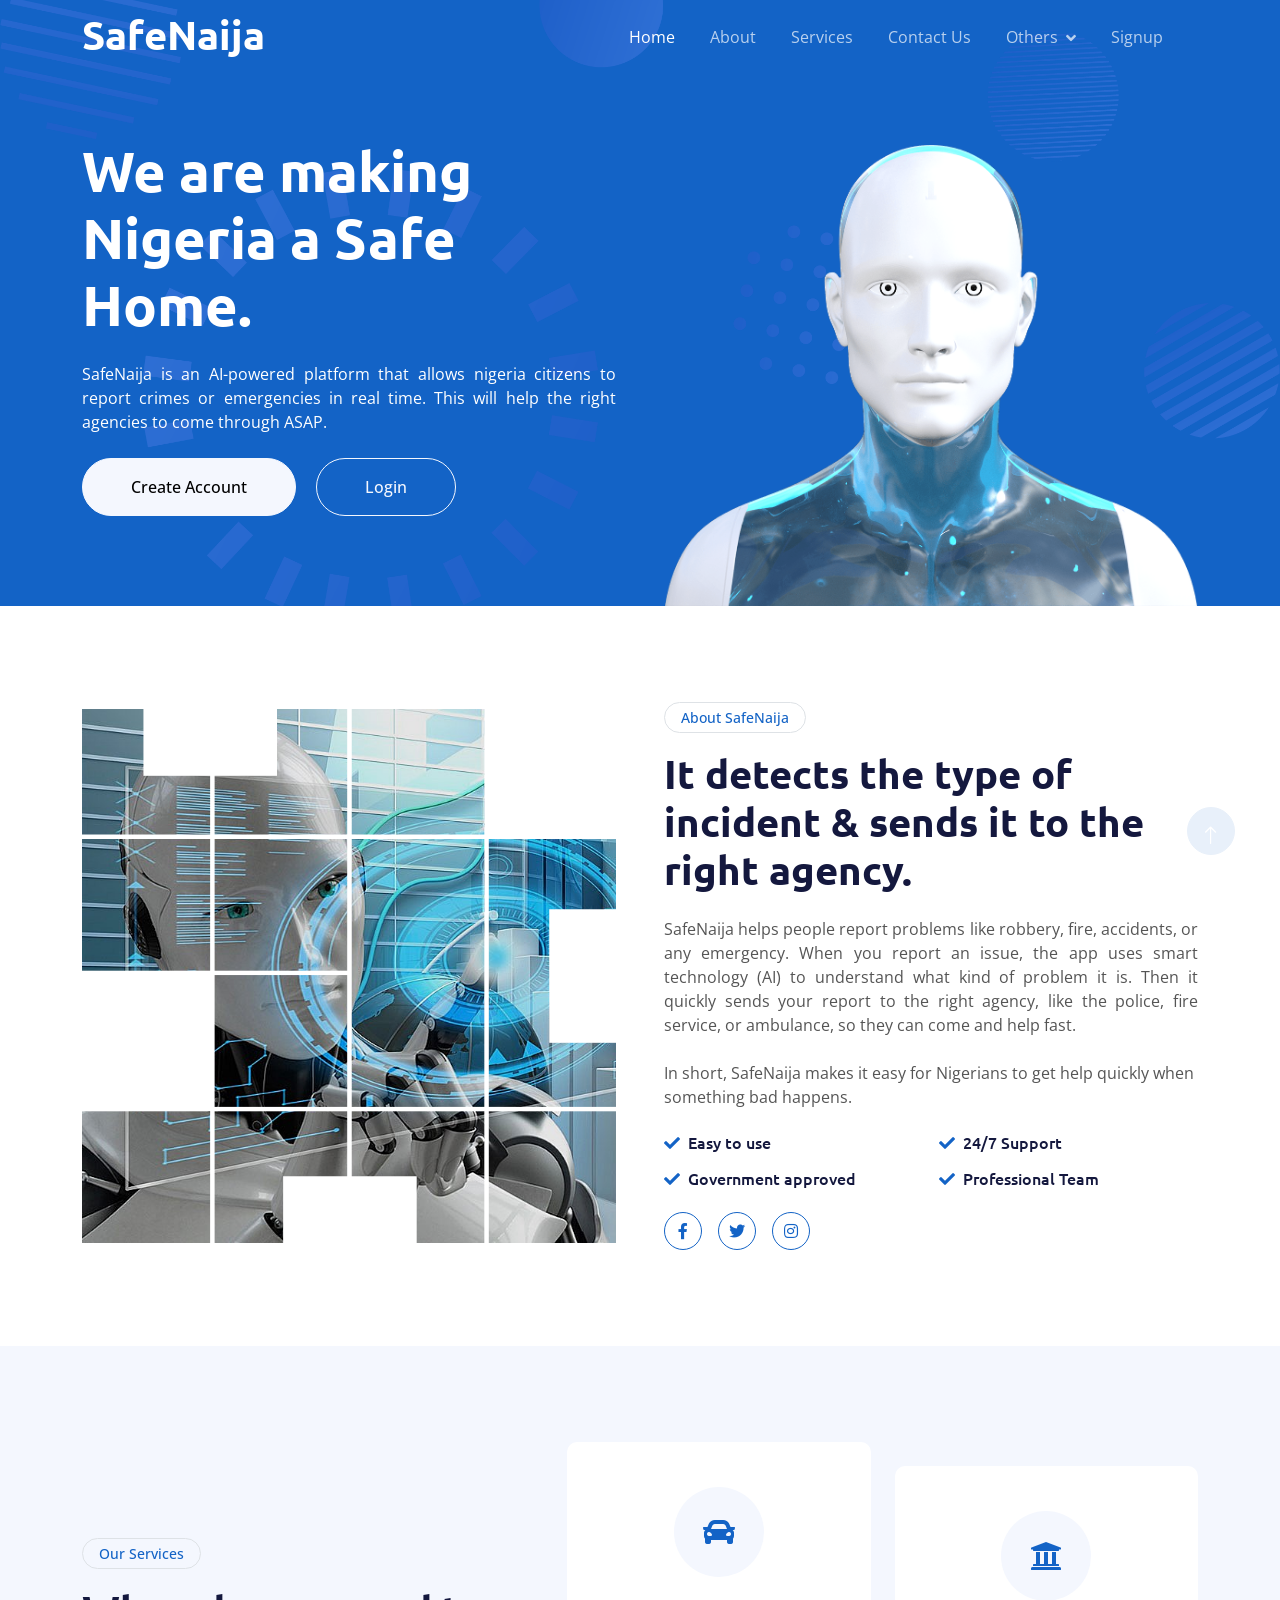
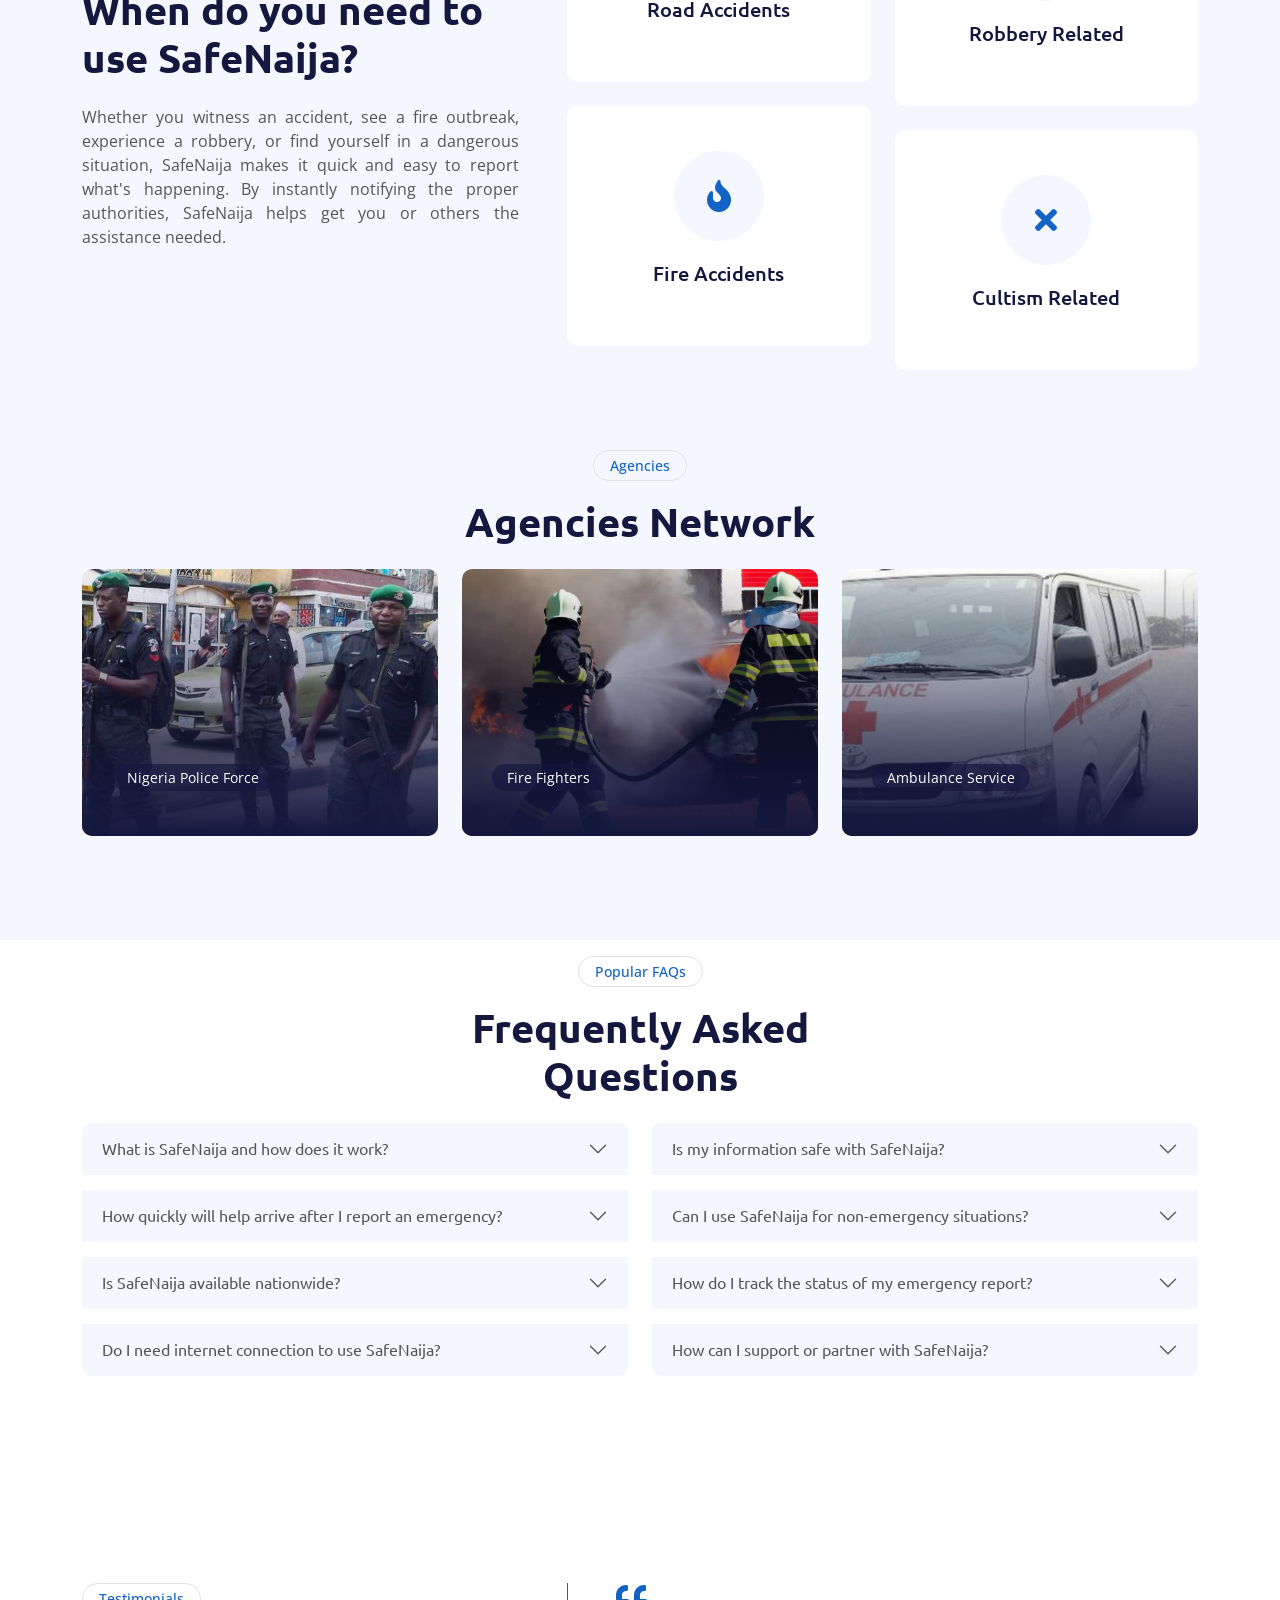
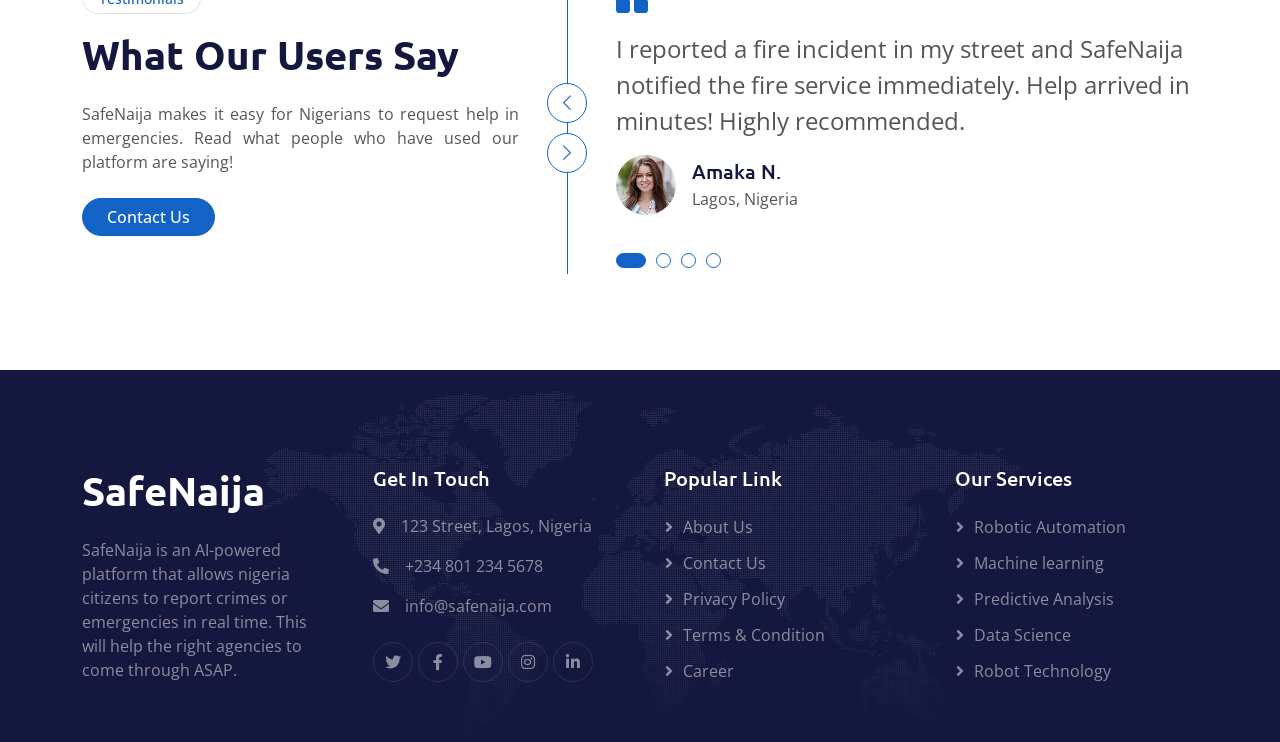
<file: home/index.html>
<!DOCTYPE html>
<html lang="en">

<head>
    <meta charset="utf-8">
    <title>SafeNaija - Making Nigeria a better home</title>
    <meta content="width=device-width, initial-scale=1.0" name="viewport">
    <meta content="" name="keywords">
    <meta content="" name="description">

    <!-- Favicon -->
    <link href="img/favicon.ico" rel="icon">

    <!-- Google Web Fonts -->
    <link rel="preconnect" href="https://fonts.googleapis.com">
    <link rel="preconnect" href="https://fonts.gstatic.com" crossorigin>
    <link href="https://fonts.googleapis.com/css2?family=Open+Sans:wght@400;600&family=Ubuntu:wght@500;700&display=swap"
        rel="stylesheet">

    <!-- Icon Font Stylesheet -->
    <link href="https://cdnjs.cloudflare.com/ajax/libs/font-awesome/5.10.0/css/all.min.css" rel="stylesheet">
    <link href="https://cdn.jsdelivr.net/npm/bootstrap-icons@1.4.1/font/bootstrap-icons.css" rel="stylesheet">

    <!-- Libraries Stylesheet -->
    <link href="lib/animate/animate.min.css" rel="stylesheet">
    <link href="lib/owlcarousel/assets/owl.carousel.min.css" rel="stylesheet">

    <!-- Customized Bootstrap Stylesheet -->
    <link href="css/bootstrap.min.css" rel="stylesheet">

    <!-- Template Stylesheet -->
    <link href="css/style.css" rel="stylesheet">
</head>

<body>
    <!-- Spinner Start -->
    <div id="spinner"
        class="show bg-white position-fixed translate-middle w-100 vh-100 top-50 start-50 d-flex align-items-center justify-content-center">
        <div class="spinner-grow text-primary" style="width: 3rem; height: 3rem;" role="status">
            <span class="sr-only">Loading...</span>
        </div>
    </div>
    <!-- Spinner End -->


    <!-- Navbar Start -->
    <div class="container-fluid sticky-top">
        <div class="container">
            <nav class="navbar navbar-expand-lg navbar-dark p-0">
                <a href="index.html" class="navbar-brand">
                    <h1 class="text-white">SafeNaija</h1>
                </a>
                <button type="button" class="navbar-toggler ms-auto me-0" data-bs-toggle="collapse"
                    data-bs-target="#navbarCollapse">
                    <span class="navbar-toggler-icon"></span>
                </button>
                <div class="collapse navbar-collapse" id="navbarCollapse">
                    <div class="navbar-nav ms-auto">
                        <a href="#home" class="nav-item nav-link active">Home</a>
                        <a href="#about" class="nav-item nav-link">About</a>
                        <a href="#services" class="nav-item nav-link">Services</a>
                        <a href="#contact" class="nav-item nav-link">Contact Us</a>
                        <div class="nav-item dropdown">
                            <a href="#" class="nav-link dropdown-toggle" data-bs-toggle="dropdown">Others</a>
                            <div class="dropdown-menu bg-light mt-2">
                                <a href="#team" class="dropdown-item">Our Team</a>
                                <a href="#faq" class="dropdown-item">FAQs</a>
                                <a href="#testimonial" class="dropdown-item">Testimonial</a>
                            </div>
                        </div>
                        <a href="../identity" class="nav-item nav-link">Signup</a>
                    </div>

                </div>
            </nav>
        </div>
    </div>
    <!-- Navbar End -->


    <!-- Hero Start -->
    <div class="container-fluid pt-5 bg-primary hero-header mb-5" id="home">
        <div class="container pt-5">
            <div class="row g-5 pt-5">
                <div class="col-lg-6 align-self-center text-center text-lg-start mb-lg-5" style="margin-top: -0.1em;">
                    <h1 class="display-4 text-white mb-4 animated slideInRight">We are making Nigeria a Safe Home.</h1>
                    <p class="text-white mb-4 animated slideInRight" style="text-align: justify;">SafeNaija is an AI-powered platform that allows nigeria citizens to report crimes or emergencies in real time. 
                        This will help the right agencies to come through ASAP.
                    </p>
                    <a href="../identity" class="btn btn-light py-sm-3 px-sm-5 rounded-pill me-3 animated slideInRight">Create Account</a>
                    <a href="../login/" class="btn btn-outline-light py-sm-3 px-sm-5 rounded-pill animated slideInRight">Login</a>
                </div>
                <div class="col-lg-6 align-self-end text-center text-lg-end">
                    <img class="img-fluid" src="img/hero-img.png" alt="">
                </div>
            </div>
        </div>
    </div>
    <!-- Hero End -->


    <!-- Full Screen Search Start -->
    <div class="modal fade" id="searchModal" tabindex="-1">
        <div class="modal-dialog modal-fullscreen">
            <div class="modal-content" style="background: rgba(20, 24, 62, 0.7);">
                <div class="modal-header border-0">
                    <button type="button" class="btn btn-square bg-white btn-close" data-bs-dismiss="modal"
                        aria-label="Close"></button>
                </div>
                <div class="modal-body d-flex align-items-center justify-content-center">
                    <div class="input-group" style="max-width: 600px;">
                        <input type="text" class="form-control bg-transparent border-light p-3"
                            placeholder="Type search keyword">
                        <button class="btn btn-light px-4"><i class="bi bi-search"></i></button>
                    </div>
                </div>
            </div>
        </div>
    </div>
    <!-- Full Screen Search End -->


    <!-- About Start -->
    <div class="container-fluid py-5" id="about">
        <div class="container">
            <div class="row g-5 align-items-center">
                <div class="col-lg-6 wow fadeIn" data-wow-delay="0.1s">
                    <div class="about-img">
                        <img class="img-fluid" src="../login/img/about-img.jpg">
                    </div>
                </div>
                <div class="col-lg-6 wow fadeIn" data-wow-delay="0.5s">
                    <div class="btn btn-sm border rounded-pill text-primary px-3 mb-3">About SafeNaija</div>
                    <h1 class="mb-4">It detects the type of incident & sends it to the right agency.</h1>
                    <p class="mb-4" style="text-align: justify;">SafeNaija helps people report problems like robbery, fire, accidents, or any emergency.
When you report an issue, the app uses smart technology (AI) to understand what kind of problem it is.
Then it quickly sends your report to the right agency, like the police, fire service, or ambulance, so they can come and help fast.</p>
                    <p class="mb-4">In short, SafeNaija makes it easy for Nigerians to get help quickly when something bad happens.</p>
                    <div class="row g-3">
                        <div class="col-sm-6">
                            <h6 class="mb-3"><i class="fa fa-check text-primary me-2"></i>Easy to use</h6>
                            <h6 class="mb-0"><i class="fa fa-check text-primary me-2"></i>Government approved</h6>
                        </div>
                        <div class="col-sm-6">
                            <h6 class="mb-3"><i class="fa fa-check text-primary me-2"></i>24/7 Support</h6>
                            <h6 class="mb-0"><i class="fa fa-check text-primary me-2"></i>Professional Team</h6>
                        </div>
                    </div>
                    <div class="d-flex align-items-center mt-4">
                        <a class="btn btn-outline-primary btn-square me-3" href=""><i class="fab fa-facebook-f"></i></a>
                        <a class="btn btn-outline-primary btn-square me-3" href=""><i class="fab fa-twitter"></i></a>
                        <a class="btn btn-outline-primary btn-square me-3" href=""><i class="fab fa-instagram"></i></a>
                    </div>
                </div>
            </div>
        </div>
    </div>
    <!-- About End -->


    <!-- Service Start -->
    <div class="container-fluid bg-light mt-5 py-5" id="services">
        <div class="container py-5">
            <div class="row g-5 align-items-center">
                <div class="col-lg-5 wow fadeIn" data-wow-delay="0.1s">
                    <div class="btn btn-sm border rounded-pill text-primary px-3 mb-3">Our Services</div>
                    <h1 class="mb-4">When do you need to use SafeNaija?</h1>
                    <p class="mb-4" style="text-align: justify;">Whether you witness an accident, see a fire outbreak, experience a robbery, or find yourself in a dangerous situation, SafeNaija makes it quick and easy to report what's happening. By instantly notifying the proper authorities, SafeNaija helps get you or others the assistance needed.</p>
                </div>
                <div class="col-lg-7">
                    <div class="row g-4">
                        <div class="col-md-6">
                            <div class="row g-4">
                                <div class="col-12 wow fadeIn" data-wow-delay="0.1s">
                                    <div class="service-item d-flex flex-column justify-content-center text-center rounded">
                                        <div class="service-icon btn-square">
                                            <i class="fa fa-car fa-2x"></i>
                                        </div>
                                        <h5 class="mb-3">Road Accidents</h5>
                                       
                                    </div>
                                </div>
                                <div class="col-12 wow fadeIn" data-wow-delay="0.5s">
                                    <div class="service-item d-flex flex-column justify-content-center text-center rounded">
                                        <div class="service-icon btn-square">
                                            <i class="fa fa-fire fa-2x"></i>
                                        </div>
                                        <h5 class="mb-3">Fire Accidents</h5>
                                       
                                    </div>
                                </div>
                            </div>
                        </div>
                        <div class="col-md-6 pt-md-4">
                            <div class="row g-4">
                                <div class="col-12 wow fadeIn" data-wow-delay="0.3s">
                                    <div class="service-item d-flex flex-column justify-content-center text-center rounded">
                                        <div class="service-icon btn-square">
                                            <i class="fa fa-university fa-2x"></i>
                                        </div>
                                        <h5 class="mb-3">Robbery Related</h5>
                                       
                                    </div>
                                </div>
                                <div class="col-12 wow fadeIn" data-wow-delay="0.7s">
                                    <div class="service-item d-flex flex-column justify-content-center text-center rounded">
                                        <div class="service-icon btn-square">
                                            <i class="fa fa-times fa-2x"></i>
                                        </div>
                                        <h5 class="mb-3">Cultism Related</h5>
                                       
                                    </div>
                                </div>
                            </div>
                        </div>
                    </div>
                </div>
            </div>
        </div>
    </div>
    <!-- Service End -->


 


    <!-- Case Start -->
    <div class="container-fluid bg-light py-5" style="margin-top: -7em; margin-bottom: -5em;">
        <div class="container py-5">
            <div class="mx-auto text-center wow fadeIn" data-wow-delay="0.1s" style="max-width: 500px;">
                <div class="btn btn-sm border rounded-pill text-primary px-3 mb-3">Agencies</div>
                <h1 class="mb-4">Agencies Network</h1>
            </div>
            <div class="row g-4">
                <div class="col-lg-4 wow fadeIn" data-wow-delay="0.3s">
                    <div class="case-item position-relative overflow-hidden rounded mb-2 text-center" style="aspect-ratio: 4/3; min-height:200px; display: flex; flex-direction: column; justify-content: flex-end;">
                        <img class="img-fluid w-100 h-100" src="img/policemen.jpg" alt="" style="object-fit:cover; height:100%; width:100%; border-radius:8px;">
                        <a class="case-overlay text-decoration-none" href="" style="position: absolute; left: 0; right: 0; bottom: 0;">
                            <small>Nigeria Police Force</small>
                        </a>
                    </div>
                </div>
                <div class="col-lg-4 wow fadeIn" data-wow-delay="0.5s">
                    <div class="case-item position-relative overflow-hidden rounded mb-2 text-center" style="aspect-ratio: 4/3; min-height:200px; display: flex; flex-direction: column; justify-content: flex-end;">
                        <img class="img-fluid w-100 h-100" src="img/fire fighters.jpg" alt="" style="object-fit:cover; height:100%; width:100%; border-radius:8px;">
                        <a class="case-overlay text-decoration-none" href="" style="position: absolute; left: 0; right: 0; bottom: 0;">
                            <small>Fire Fighters</small>
                        </a>
                    </div>
                </div>
                <div class="col-lg-4 wow fadeIn" data-wow-delay="0.7s">
                    <div class="case-item position-relative overflow-hidden rounded mb-2 text-center" style="aspect-ratio: 4/3; min-height:200px; display: flex; flex-direction: column; justify-content: flex-end;">
                        <img class="img-fluid w-100 h-100" src="img/ambulance.png" alt="" style="object-fit:cover; height:100%; width:100%; border-radius:8px;">
                        <a class="case-overlay text-decoration-none" href="" style="position: absolute; left: 0; right: 0; bottom: 0;">
                            <small>Ambulance Service</small>
                        </a>
                    </div>
                </div>
            </div>
        </div>
    </div>
    <!-- Case End -->



    <!-- FAQs Start -->
    <div class="container-fluid py-5" style="margin-top: -5em;" id="faq">
        <div class="container py-5">
            <div class="mx-auto text-center wow fadeIn" data-wow-delay="0.1s" style="max-width: 500px;">
                <div class="btn btn-sm border rounded-pill text-primary px-3 mb-3">Popular FAQs</div>
                <h1 class="mb-4">Frequently Asked Questions</h1>
            </div>
            <div class="row">
                <div class="col-lg-6">
                    <div class="accordion" id="accordionFAQ1">
                        <div class="accordion-item wow fadeIn" data-wow-delay="0.1s">
                            <h2 class="accordion-header" id="headingOne">
                                <button class="accordion-button collapsed" type="button" data-bs-toggle="collapse"
                                    data-bs-target="#collapseOne" aria-expanded="false" aria-controls="collapseOne">
                                    What is SafeNaija and how does it work?
                                </button>
                            </h2>
                            <div id="collapseOne" class="accordion-collapse collapse" aria-labelledby="headingOne"
                                data-bs-parent="#accordionFAQ1">
                                <div class="accordion-body">
                                    SafeNaija is an emergency response platform that helps Nigerian citizens quickly report emergencies and get help. When you report an incident, our system immediately notifies the appropriate emergency services (police, fire service, or ambulance) closest to your location for rapid response.
                                </div>
                            </div>
                        </div>
                        <div class="accordion-item wow fadeIn" data-wow-delay="0.2s">
                            <h2 class="accordion-header" id="headingTwo">
                                <button class="accordion-button collapsed" type="button" data-bs-toggle="collapse"
                                    data-bs-target="#collapseTwo" aria-expanded="false" aria-controls="collapseTwo">
                                    How quickly will help arrive after I report an emergency?
                                </button>
                            </h2>
                            <div id="collapseTwo" class="accordion-collapse collapse" aria-labelledby="headingTwo"
                                data-bs-parent="#accordionFAQ1">
                                <div class="accordion-body">
                                    Response times vary depending on your location and the type of emergency. However, our system ensures the fastest possible response by automatically alerting the nearest emergency service unit. In urban areas, response times typically range from 5-15 minutes.
                                </div>
                            </div>
                        </div>
                        <div class="accordion-item wow fadeIn" data-wow-delay="0.3s">
                            <h2 class="accordion-header" id="headingThree">
                                <button class="accordion-button collapsed" type="button" data-bs-toggle="collapse"
                                    data-bs-target="#collapseThree" aria-expanded="false" aria-controls="collapseThree">
                                    Is SafeNaija available nationwide?
                                </button>
                            </h2>
                            <div id="collapseThree" class="accordion-collapse collapse" aria-labelledby="headingThree"
                                data-bs-parent="#accordionFAQ1">
                                <div class="accordion-body">
                                    Yes, SafeNaija is available across all 36 states of Nigeria and the FCT. We work with local emergency services in each state to ensure comprehensive coverage, though response capabilities may vary by location.
                                </div>
                            </div>
                        </div>
                        <div class="accordion-item wow fadeIn" data-wow-delay="0.4s">
                            <h2 class="accordion-header" id="headingFour">
                                <button class="accordion-button collapsed" type="button" data-bs-toggle="collapse"
                                    data-bs-target="#collapseFour" aria-expanded="true" aria-controls="collapseFour">
                                    Do I need internet connection to use SafeNaija?
                                </button>
                            </h2>
                            <div id="collapseFour" class="accordion-collapse collapse" aria-labelledby="headingFour"
                                data-bs-parent="#accordionFAQ1">
                                <div class="accordion-body">
                                    While our app works best with internet connectivity, we have implemented SMS fallback options for areas with poor internet coverage. This ensures you can still report emergencies even with limited connectivity.
                                </div>
                            </div>
                        </div>
                    </div>
                </div>
                <div class="col-lg-6">
                    <div class="accordion" id="accordionFAQ2">
                        <div class="accordion-item wow fadeIn" data-wow-delay="0.5s">
                            <h2 class="accordion-header" id="headingFive">
                                <button class="accordion-button collapsed" type="button" data-bs-toggle="collapse"
                                    data-bs-target="#collapseFive" aria-expanded="false" aria-controls="collapseFive">
                                    Is my information safe with SafeNaija?
                                </button>
                            </h2>
                            <div id="collapseFive" class="accordion-collapse collapse" aria-labelledby="headingFive"
                                data-bs-parent="#accordionFAQ2">
                                <div class="accordion-body">
                                    Absolutely! At SafeNaija, we take your privacy and security very seriously. All reports and personal details are encrypted and shared only with the relevant emergency authorities to provide you with the best and swiftest response possible. We never sell or misuse your information.
                                </div>
                            </div>
                        </div>
                        <div class="accordion-item wow fadeIn" data-wow-delay="0.6s">
                            <h2 class="accordion-header" id="headingSix">
                                <button class="accordion-button collapsed" type="button" data-bs-toggle="collapse"
                                    data-bs-target="#collapseSix" aria-expanded="false" aria-controls="collapseSix">
                                    Can I use SafeNaija for non-emergency situations?
                                </button>
                            </h2>
                            <div id="collapseSix" class="accordion-collapse collapse" aria-labelledby="headingSix"
                                data-bs-parent="#accordionFAQ2">
                                <div class="accordion-body">
                                    SafeNaija is designed primarily for reporting emergencies such as crimes, accidents, fire outbreaks, or medical incidents requiring urgent attention. For less urgent matters, we encourage you to contact the appropriate local authorities directly, but you can still leave a report and we will direct it to the right agency.
                                </div>
                            </div>
                        </div>
                        <div class="accordion-item wow fadeIn" data-wow-delay="0.7s">
                            <h2 class="accordion-header" id="headingSeven">
                                <button class="accordion-button collapsed" type="button" data-bs-toggle="collapse"
                                    data-bs-target="#collapseSeven" aria-expanded="false" aria-controls="collapseSeven">
                                    How do I track the status of my emergency report?
                                </button>
                            </h2>
                            <div id="collapseSeven" class="accordion-collapse collapse" aria-labelledby="headingSeven"
                                data-bs-parent="#accordionFAQ2">
                                <div class="accordion-body">
                                    After you report an incident on SafeNaija, you will receive real-time updates through your dashboard or via SMS/email notifications if you choose. You can log in anytime to check the update status of your report and view feedback from responding agencies.
                                </div>
                            </div>
                        </div>
                        <div class="accordion-item wow fadeIn" data-wow-delay="0.8s">
                            <h2 class="accordion-header" id="headingEight">
                                <button class="accordion-button collapsed" type="button" data-bs-toggle="collapse"
                                    data-bs-target="#collapseEight" aria-expanded="false" aria-controls="collapseEight">
                                    How can I support or partner with SafeNaija?
                                </button>
                            </h2>
                            <div id="collapseEight" class="accordion-collapse collapse" aria-labelledby="headingEight"
                                data-bs-parent="#accordionFAQ2">
                                <div class="accordion-body">
                                    We welcome partnerships and collaborations with organizations, agencies, and individuals who share our mission of making Nigeria safer. If you wish to support or work with SafeNaija, please visit our <a href="contact.html">Contact</a> page or email us at support@safenaija.com.
                                </div>
                            </div>
                        </div>
                    </div>
                </div>
            </div>
        </div>
    </div>
    <!-- FAQs End -->





    <!-- Testimonial Start -->
    <div class="container-xxl py-5" id="testimonial">
        <div class="container py-5">
            <div class="row g-5">
                <div class="col-lg-5 wow fadeIn" data-wow-delay="0.1s">
                    <div class="btn btn-sm border rounded-pill text-primary px-3 mb-3">Testimonials</div>
                    <h1 class="mb-4">What Our Users Say</h1>
                    <p class="mb-4" style="text-align: justify;">
                        SafeNaija makes it easy for Nigerians to request help in emergencies. Read what people who have used our platform are saying!
                    </p>
                    <a class="btn btn-primary rounded-pill px-4" href="#contact">Contact Us</a>
                </div>
                <div class="col-lg-7 wow fadeIn" data-wow-delay="0.5s">
                    <div class="owl-carousel testimonial-carousel border-start border-primary">

                        <div class="testimonial-item ps-5">
                            <i class="fa fa-quote-left fa-2x text-primary mb-3"></i>
                            <p class="fs-4">
                                I reported a fire incident in my street and SafeNaija notified the fire service immediately. Help arrived in minutes! Highly recommended.
                            </p>
                            <div class="d-flex align-items-center">
                                <img class="img-fluid flex-shrink-0 rounded-circle" src="img/testimonial-1.jpg"
                                    style="width: 60px; height: 60px;">
                                <div class="ps-3">
                                    <h5 class="mb-1">Amaka N.</h5>
                                    <span>Lagos, Nigeria</span>
                                </div>
                            </div>
                        </div>

                        <div class="testimonial-item ps-5">
                            <i class="fa fa-quote-left fa-2x text-primary mb-3"></i>
                            <p class="fs-4">
                                Thanks to SafeNaija, I was able to quickly report a robbery and the police responded fast. The platform is really easy to use!
                            </p>
                            <div class="d-flex align-items-center">
                                <img class="img-fluid flex-shrink-0 rounded-circle" src="img/testimonial-2.jpg"
                                    style="width: 60px; height: 60px;">
                                <div class="ps-3">
                                    <h5 class="mb-1">John E.</h5>
                                    <span>Abuja, Nigeria</span>
                                </div>
                            </div>
                        </div>

                        <div class="testimonial-item ps-5">
                            <i class="fa fa-quote-left fa-2x text-primary mb-3"></i>
                            <p class="fs-4">
                                I used SafeNaija to report an accident on our road—an ambulance was dispatched immediately! I'm so grateful for this service.
                            </p>
                            <div class="d-flex align-items-center">
                                <img class="img-fluid flex-shrink-0 rounded-circle" src="img/testimonial-3.jpg"
                                    style="width: 60px; height: 60px;">
                                <div class="ps-3">
                                    <h5 class="mb-1">Fatima S.</h5>
                                    <span>Kano, Nigeria</span>
                                </div>
                            </div>
                        </div>

                        <div class="testimonial-item ps-5">
                            <i class="fa fa-quote-left fa-2x text-primary mb-3"></i>
                            <p class="fs-4">
                                SafeNaija is a life saver! Their AI quickly figured out what was wrong and got me the right help during an emergency.
                            </p>
                            <div class="d-flex align-items-center">
                                <img class="img-fluid flex-shrink-0 rounded-circle" src="img/testimonial-1.jpg"
                                    style="width: 60px; height: 60px;">
                                <div class="ps-3">
                                    <h5 class="mb-1">Tunde A.</h5>
                                    <span>Ibadan, Nigeria</span>
                                </div>
                            </div>
                        </div>

                    </div>
                </div>
            </div>
        </div>
    </div>
    <!-- Testimonial End -->





    <!-- Footer Start -->
    <div class="container-fluid bg-dark text-white-50 footer pt-5" id="contact">
        <div class="container py-5">
            <div class="row g-5">
                <div class="col-md-6 col-lg-3 wow fadeIn" data-wow-delay="0.1s">
                    <a href="index.html" class="d-inline-block mb-3">
                        <h1 class="text-white">Safe<span class="text-primary"></span>Naija</h1>
                    </a>
                    <p class="mb-0">SafeNaija is an AI-powered platform that allows nigeria citizens to report crimes or emergencies in real time. This will help the right agencies to come through ASAP.</p>
                </div>
                <div class="col-md-6 col-lg-3 wow fadeIn" data-wow-delay="0.3s">
                    <h5 class="text-white mb-4">Get In Touch</h5>
                    <p><i class="fa fa-map-marker-alt me-3"></i>123 Street, Lagos, Nigeria</p>
                    <p><i class="fa fa-phone-alt me-3"></i>+234 801 234 5678</p>
                    <p><i class="fa fa-envelope me-3"></i>info@safenaija.com</p>
                    <div class="d-flex pt-2">
                        <a class="btn btn-outline-light btn-social" href=""><i class="fab fa-twitter"></i></a>
                        <a class="btn btn-outline-light btn-social" href=""><i class="fab fa-facebook-f"></i></a>
                        <a class="btn btn-outline-light btn-social" href=""><i class="fab fa-youtube"></i></a>
                        <a class="btn btn-outline-light btn-social" href=""><i class="fab fa-instagram"></i></a>
                        <a class="btn btn-outline-light btn-social" href=""><i class="fab fa-linkedin-in"></i></a>
                    </div>
                </div>
                <div class="col-md-6 col-lg-3 wow fadeIn" data-wow-delay="0.5s">
                    <h5 class="text-white mb-4">Popular Link</h5>
                    <a class="btn btn-link" href="">About Us</a>
                    <a class="btn btn-link" href="">Contact Us</a>
                    <a class="btn btn-link" href="">Privacy Policy</a>
                    <a class="btn btn-link" href="">Terms & Condition</a>
                    <a class="btn btn-link" href="">Career</a>
                </div>
                <div class="col-md-6 col-lg-3 wow fadeIn" data-wow-delay="0.7s">
                    <h5 class="text-white mb-4">Our Services</h5>
                    <a class="btn btn-link" href="">Robotic Automation</a>
                    <a class="btn btn-link" href="">Machine learning</a>
                    <a class="btn btn-link" href="">Predictive Analysis</a>
                    <a class="btn btn-link" href="">Data Science</a>
                    <a class="btn btn-link" href="">Robot Technology</a>
                </div>
            </div>
        </div>
        <div class="container wow fadeIn" data-wow-delay="0.1s">
            
        </div>
    </div>
    <!-- Footer End -->


    <!-- Back to Top -->
    <a href="#" class="btn btn-lg btn-primary btn-lg-square back-to-top pt-2"><i class="bi bi-arrow-up"></i></a>


    <!-- JavaScript Libraries -->
    <script src="https://ajax.googleapis.com/ajax/libs/jquery/3.6.1/jquery.min.js"></script>
    <script src="https://cdn.jsdelivr.net/npm/bootstrap@5.0.0/dist/js/bootstrap.bundle.min.js"></script>
    <script src="lib/wow/wow.min.js"></script>
    <script src="lib/easing/easing.min.js"></script>
    <script src="lib/waypoints/waypoints.min.js"></script>
    <script src="lib/counterup/counterup.min.js"></script>
    <script src="lib/owlcarousel/owl.carousel.min.js"></script>

    <!-- Template Javascript -->
    <script src="js/main.js"></script>
</body>

</html>
</file>
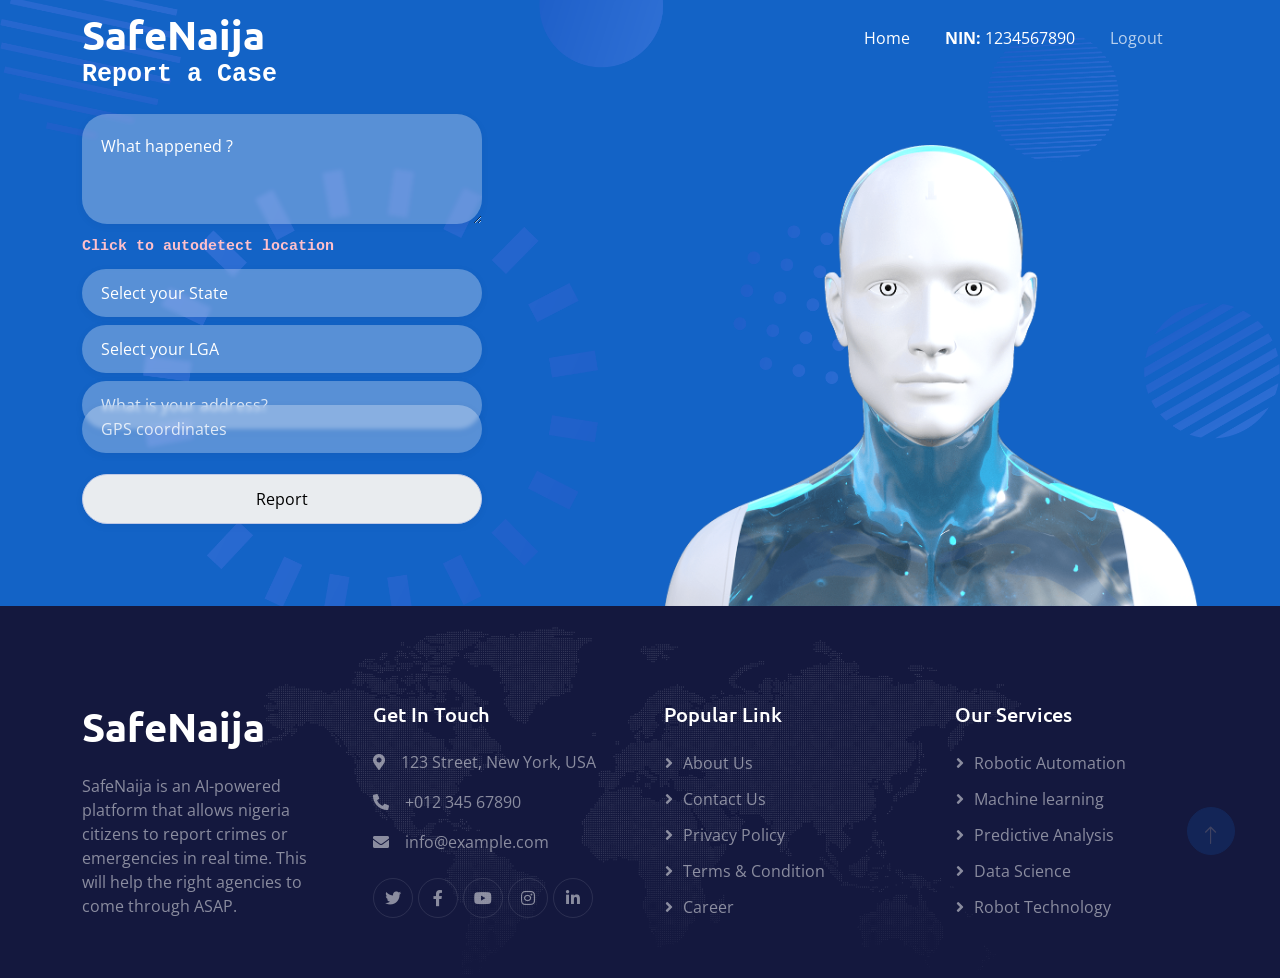
<file: report/index.html>
<!DOCTYPE html>
<html lang="en">

<head>
    <meta charset="utf-8">
    <title>SafeNaija - Making Nigeria a better home</title>
    <meta content="width=device-width, initial-scale=1.0" name="viewport">
    <meta content="" name="keywords">
    <meta content="" name="description">

    <!-- Favicon -->
    <link href="img/favicon.ico" rel="icon">

    <!-- Google Web Fonts -->
    <link rel="preconnect" href="https://fonts.googleapis.com">
    <link rel="preconnect" href="https://fonts.gstatic.com" crossorigin>
    <link href="https://fonts.googleapis.com/css2?family=Open+Sans:wght@400;600&family=Ubuntu:wght@500;700&display=swap"
        rel="stylesheet">

    <!-- Icon Font Stylesheet -->
    <link href="https://cdnjs.cloudflare.com/ajax/libs/font-awesome/5.10.0/css/all.min.css" rel="stylesheet">
    <link href="https://cdn.jsdelivr.net/npm/bootstrap-icons@1.4.1/font/bootstrap-icons.css" rel="stylesheet">

    <!-- Libraries Stylesheet -->
    <link href="lib/animate/animate.min.css" rel="stylesheet">
    <link href="lib/owlcarousel/assets/owl.carousel.min.css" rel="stylesheet">

    <!-- Customized Bootstrap Stylesheet -->
    <link href="css/bootstrap.min.css" rel="stylesheet">

    <!-- Template Stylesheet -->
    <link href="css/style.css" rel="stylesheet">
</head>

<style>
    #typing-header {
        font-size: 14px;  /* Mobile first */
        margin-top: 3em;
    }
    
    
    @media (min-width: 600px) {
        #typing-header {
            font-size: 25px;  /* Larger screens */
            margin-top:0em;
        }
    }
</style>

<body>
    <!-- Spinner Start -->
    <div id="spinner"
        class="show bg-white position-fixed translate-middle w-100 vh-100 top-50 start-50 d-flex align-items-center justify-content-center">
        <div class="spinner-grow text-primary" style="width: 3rem; height: 3rem;" role="status">
            <span class="sr-only">Loading...</span>
        </div>
    </div>
    <!-- Spinner End -->


    <!-- Navbar Start -->
    <div class="container-fluid sticky-top">
        <div class="container">
            <nav class="navbar navbar-expand-lg navbar-dark p-0">
                <a href="index.html" class="navbar-brand">
                    <h1 class="text-white">SafeNaija</h1>
                </a>
                <button type="button" class="navbar-toggler ms-auto me-0" data-bs-toggle="collapse"
                    data-bs-target="#navbarCollapse">
                    <span class="navbar-toggler-icon"></span>
                </button>
                <div class="collapse navbar-collapse" id="navbarCollapse">
                    <div class="navbar-nav ms-auto">
                        <a href="#home" class="nav-item nav-link active">Home</a>
                        <a href="#home" class="nav-item nav-link active"><b>NIN: </b>1234567890</a>
                        <a href="../signup" class="nav-item nav-link">Logout</a>
                    </div>

                </div>
            </nav>
        </div>
    </div>
    <!-- Navbar End -->


    <!-- Hero Start -->
    <div class="container-fluid pt-5 bg-primary hero-header mb-5" id="home">
        <div class="container pt-5">
            <div class="row g-5 pt-5">
                <div class="col-lg-6 align-self-center text-center text-lg-start mb-lg-5" style="margin-top: -1em;">
                    <h1 id="typing-header" class="display-4 text-white mb-4 animated slideInRight" style="font-family: 'Courier New', Courier, monospace;">Report a Case</h1>
                    
                    
                    <div class="input-center-wrapper">
                        <div class="mb-4 animated slideInRight input-center-inner">
                            <textarea name="urgent_case" class="form-control" 
                            placeholder="What happened ?" 
                            style="
                                width: 100%; 
                                border-radius: 25px; 
                                padding: 1.2em 1.2em; 
                                min-height: 110px;
                                border: none;
                                background: rgba(247, 249, 252, 0.3);
                                box-shadow: 0 2px 8px rgba(20, 24, 62, 0.05);
                                font-size: 1rem;
                                transition: background 0.2s;
                                color: #fff;
                                backdrop-filter: blur(2px);
                            "
                            "
                            onfocus="this.style.background='rgba(247, 249, 252, 0.45)'"
                            onblur="this.style.background='rgba(247, 249, 252, 0.3)'"></textarea>
                            <style>
                                .input-center-inner textarea::placeholder {
                                    color: #ffffff !important;
                                    opacity: 1 !important;
                                }
                                .input-center-inner textarea {
                                    color: #fff !important;
                                }
                            </style>
                        </div>
                        <h1 id="typing-header" class="display-4 text-white mb-4 animated slideInRight" style="font-family: 'Courier New', Courier, monospace; font-size: 15px;">
                            <a href="#" id="autodetectLink" class="autodetect-link" style="color: pink; text-decoration:none;">Click to autodetect location</a>
                        </h1>
                        <style>
                             #typing-header{
                                margin-top: -1.2em;
                            }
                            .autodetect-link:hover {
                                color: #fff !important;
                            }
                        </style>
                        <div class="mb-4 animated slideInRight input-center-inner">
                            <select 
                                id="stateSelect"
                                class="form-control" 
                                style="
                                    width: 100%; 
                                    border-radius: 25px; 
                                    padding: 0.75em 1.2em; 
                                    border: none;
                                    background: rgba(247, 249, 252, 0.3);
                                    box-shadow: 0 2px 8px rgba(20, 24, 62, 0.05);
                                    font-size: 1rem;
                                    transition: background 0.2s;
                                    color: #fff;
                                    backdrop-filter: blur(2px);
                                    margin-top:-1.2em;
                                "
                                onfocus="this.style.background='rgba(247, 249, 252, 0.45)'"
                                onblur="this.style.background='rgba(247, 249, 252, 0.3)'"
                            >
                                <option value="" style="color: black;">Select your State</option>
                                <option value="abia" style="color: black;">Abia</option>
                                <option value="adamawa" style="color: black;">Adamawa</option>
                                <option value="akwa_ibom" style="color: black;">Akwa Ibom</option>
                                <option value="anambra" style="color: black;">Anambra</option>
                                <option value="bauchi" style="color: black;">Bauchi</option>
                                <option value="bayelsa" style="color: black;">Bayelsa</option>
                                <option value="benue" style="color: black;">Benue</option>
                                <option value="borno" style="color: black;">Borno</option>
                                <option value="cross_river" style="color: black;">Cross River</option>
                                <option value="delta" style="color: black;">Delta</option>
                                <option value="ebonyi" style="color: black;">Ebonyi</option>
                                <option value="edo" style="color: black;">Edo</option>
                                <option value="ekiti" style="color: black;">Ekiti</option>
                                <option value="enugu" style="color: black;">Enugu</option>
                                <option value="gombe" style="color: black;">Gombe</option>
                                <option value="imo" style="color: black;">Imo</option>
                                <option value="jigawa" style="color: black;">Jigawa</option>
                                <option value="kaduna" style="color: black;">Kaduna</option>
                                <option value="kano" style="color: black;">Kano</option>
                                <option value="katsina" style="color: black;">Katsina</option>
                                <option value="kebbi" style="color: black;">Kebbi</option>
                                <option value="kogi" style="color: black;">Kogi</option>
                                <option value="kwara" style="color: black;">Kwara</option>
                                <option value="lagos" style="color: black;">Lagos</option>
                                <option value="nasarawa" style="color: black;">Nasarawa</option>
                                <option value="niger" style="color: black;">Niger</option>
                                <option value="ogun" style="color: black;">Ogun</option>
                                <option value="ondo" style="color: black;">Ondo</option>
                                <option value="osun" style="color: black;">Osun</option>
                                <option value="oyo" style="color: black;">Oyo</option>
                                <option value="plateau" style="color: black;">Plateau</option>
                                <option value="rivers" style="color: black;">Rivers</option>
                                <option value="sokoto" style="color: black;">Sokoto</option>
                                <option value="taraba" style="color: black;">Taraba</option>
                                <option value="yobe" style="color: black;">Yobe</option>
                                <option value="zamfara" style="color: black;">Zamfara</option>
                                <option value="fct" style="color: black;">FCT</option>
                            </select>
                            <style>
                                .input-center-inner select option {
                                    color: black !important;
                                }
                                .input-center-inner input::placeholder {
                                    color: #ffffffcc !important;
                                    opacity: 1 !important;
                                }
                                .input-center-inner input {
                                    color: #fff !important;
                                }
                                .verify-btn {
                                    color: black !important;
                                }
                            </style>
                        </div>
                        <div class="mb-4 animated slideInRight input-center-inner">
                            <select 
                                id="lgaSelect"
                                class="form-control" 
                                style="
                                    width: 100%; 
                                    border-radius: 25px; 
                                    padding: 0.75em 1.2em; 
                                    border: none;
                                    background: rgba(247, 249, 252, 0.3);
                                    box-shadow: 0 2px 8px rgba(20, 24, 62, 0.05);
                                    font-size: 1rem;
                                    transition: background 0.2s;
                                    color: #fff;
                                    backdrop-filter: blur(2px);
                                    margin-top: -1.5em;
                                "
                                onfocus="this.style.background='rgba(247, 249, 252, 0.45)'"
                                onblur="this.style.background='rgba(247, 249, 252, 0.3)'"
                            >
                                <option value="" style="color: black;">Select your LGA</option>
                               
                            </select>
                            <style>
                                .input-center-inner select option {
                                    color: black !important;
                                }
                                .input-center-inner input::placeholder {
                                    color: #ffffffcc !important;
                                    opacity: 1 !important;
                                }
                                .input-center-inner input {
                                    color: #fff !important;
                                }
                                .verify-btn {
                                    color: black !important;
                                }
                            </style>
                        </div>
                        <div class="mb-4 animated slideInRight input-center-inner">
                            <input 
                                id="addressInput"
                                type="text" 
                                class="form-control" 
                                placeholder="What is your address?" 
                                style="
                                    width: 100%; 
                                    border-radius: 25px; 
                                    padding: 0.75em 1.2em; 
                                    border: none;
                                    background: rgba(247, 249, 252, 0.3);
                                    box-shadow: 0 2px 8px rgba(20, 24, 62, 0.05);
                                    font-size: 1rem;
                                    transition: background 0.2s;
                                    margin-top: -1.5em;
                                    margin-bottom: -0.5em;
                                    color: #fff;
                                    backdrop-filter: blur(2px);
                                "
                                onfocus="this.style.background='rgba(247, 249, 252, 0.45)'"
                                onblur="this.style.background='rgba(247, 249, 252, 0.3)'"
                            >
                        </div>
                        <div class="mb-4 animated slideInRight input-center-inner">
                            <input 
                                id="gpsInput"
                                type="text" 
                                class="form-control" 
                                placeholder="GPS coordinates" 
                                style="
                                    width: 100%; 
                                    border-radius: 25px; 
                                    padding: 0.75em 1.2em;
                                    border: none;
                                    background: rgba(247, 249, 252, 0.3);
                                    box-shadow: 0 2px 8px rgba(20, 24, 62, 0.05);
                                    font-size: 1rem;
                                    transition: background 0.2s;
                                    margin-top: -3.5em;
                                    margin-bottom: -0.5em;
                                    color: #fff;
                                    backdrop-filter: blur(2px);
                                "
                                onfocus="this.style.background='rgba(247, 249, 252, 0.45)'"
                                onblur="this.style.background='rgba(247, 249, 252, 0.3)'"
                            >
                        </div>
                        <div class="mb-4 animated slideInRight input-center-inner" style="margin-top:-0.7em;">
                            <style>
                                .verify-btn {
                                    width: 100%; 
                                    border-radius: 25px; 
                                    padding: 0.75em 1.2em; 
                                    border: 1.5px solid #bfc9e6;
                                    background: #f7f9fc;
                                    box-shadow: 0 2px 8px rgba(20, 24, 62, 0.05);
                                    font-size: 1rem;
                                    transition: 
                                        border-color 0.2s,
                                        background 0.2s,
                                        color 0.2s;
                                    color: black !important;
                                    cursor: pointer;
                                }
                                .verify-btn:focus {
                                    border-color: #1363c6;
                                    outline: none;
                                }

                                .verify-btn:hover {
                                    background: #bed0d8;
                                    color: black !important;
                                }
                                .input-center-wrapper {
                                    display: flex;
                                    flex-direction: column;
                                    align-items: center;
                                    width: 100%;
                                    gap: 0.5em;
                                }
                                .input-center-inner {
                                    display: flex;
                                    gap: 0.5em;
                                    align-items: center;
                                    width: 100%;
                                    max-width: 400px;
                                }
                                @media (min-width: 992px) {
                                    .input-center-wrapper {
                                        align-items: flex-start;
                                    }
                                }
                            </style>
                            <input 
                                type="button" 
                                class="form-control verify-btn"
                                value="Report"
                                style="color: black !important;"
                            >
                        </div>
                    </div>
                    
                </div>
                <div class="col-lg-6 align-self-end text-center text-lg-end">
                    <img class="img-fluid" src="img/hero-img.png" alt="">
                </div>
            </div>
        </div>
    </div>
    <!-- Hero End -->


    <!-- Full Screen Search Start -->
    <div class="modal fade" id="searchModal" tabindex="-1">
        <div class="modal-dialog modal-fullscreen">
            <div class="modal-content" style="background: rgba(20, 24, 62, 0.7);">
                <div class="modal-header border-0">
                    <button type="button" class="btn btn-square bg-white btn-close" data-bs-dismiss="modal"
                        aria-label="Close"></button>
                </div>
                <div class="modal-body d-flex align-items-center justify-content-center">
                    <div class="input-group" style="max-width: 600px;">
                        <input type="text" class="form-control bg-transparent border-light p-3"
                            placeholder="Type search keyword">
                        <button class="btn btn-light px-4"><i class="bi bi-search"></i></button>
                    </div>
                </div>
            </div>
        </div>
    </div>
    <!-- Full Screen Search End -->







    <!-- Footer Start -->
    <div class="container-fluid bg-dark text-white-50 footer pt-5" id="contact" style="margin-top: -3em;">
        <div class="container py-5">
            <div class="row g-5">
                <div class="col-md-6 col-lg-3 wow fadeIn" data-wow-delay="0.1s">
                    <a href="index.html" class="d-inline-block mb-3">
                        <h1 class="text-white">Safe<span class="text-primary"></span>Naija</h1>
                    </a>
                    <p class="mb-0">SafeNaija is an AI-powered platform that allows nigeria citizens to report crimes or emergencies in real time. This will help the right agencies to come through ASAP.</p>
                </div>
                <div class="col-md-6 col-lg-3 wow fadeIn" data-wow-delay="0.3s">
                    <h5 class="text-white mb-4">Get In Touch</h5>
                    <p><i class="fa fa-map-marker-alt me-3"></i>123 Street, New York, USA</p>
                    <p><i class="fa fa-phone-alt me-3"></i>+012 345 67890</p>
                    <p><i class="fa fa-envelope me-3"></i>info@example.com</p>
                    <div class="d-flex pt-2">
                        <a class="btn btn-outline-light btn-social" href=""><i class="fab fa-twitter"></i></a>
                        <a class="btn btn-outline-light btn-social" href=""><i class="fab fa-facebook-f"></i></a>
                        <a class="btn btn-outline-light btn-social" href=""><i class="fab fa-youtube"></i></a>
                        <a class="btn btn-outline-light btn-social" href=""><i class="fab fa-instagram"></i></a>
                        <a class="btn btn-outline-light btn-social" href=""><i class="fab fa-linkedin-in"></i></a>
                    </div>
                </div>
                <div class="col-md-6 col-lg-3 wow fadeIn" data-wow-delay="0.5s">
                    <h5 class="text-white mb-4">Popular Link</h5>
                    <a class="btn btn-link" href="">About Us</a>
                    <a class="btn btn-link" href="">Contact Us</a>
                    <a class="btn btn-link" href="">Privacy Policy</a>
                    <a class="btn btn-link" href="">Terms & Condition</a>
                    <a class="btn btn-link" href="">Career</a>
                </div>
                <div class="col-md-6 col-lg-3 wow fadeIn" data-wow-delay="0.7s">
                    <h5 class="text-white mb-4">Our Services</h5>
                    <a class="btn btn-link" href="">Robotic Automation</a>
                    <a class="btn btn-link" href="">Machine learning</a>
                    <a class="btn btn-link" href="">Predictive Analysis</a>
                    <a class="btn btn-link" href="">Data Science</a>
                    <a class="btn btn-link" href="">Robot Technology</a>
                </div>
            </div>
        </div>
        <div class="container wow fadeIn" data-wow-delay="0.1s">
            
        </div>
    </div>
    <!-- Footer End -->


    <!-- Back to Top -->
    <a href="#" class="btn btn-lg btn-primary btn-lg-square back-to-top pt-2"><i class="bi bi-arrow-up"></i></a>


    <!-- JavaScript Libraries -->
    <script src="https://ajax.googleapis.com/ajax/libs/jquery/3.6.1/jquery.min.js"></script>
    <script src="https://cdn.jsdelivr.net/npm/bootstrap@5.0.0/dist/js/bootstrap.bundle.min.js"></script>
    <script src="lib/wow/wow.min.js"></script>
    <script src="lib/easing/easing.min.js"></script>
    <script src="lib/waypoints/waypoints.min.js"></script>
    <script src="lib/counterup/counterup.min.js"></script>
    <script src="lib/owlcarousel/owl.carousel.min.js"></script>

    <!-- Template Javascript -->
    <script src="js/main.js"></script>
</body>

</html>
</file>
<file: home/css/style.css>
/********** Template CSS **********/
:root {
    --primary: #1363C6;
    --secondary: #15ACE1;
    --light: #F4F7FE;
    --dark: #14183E;
}


/*** Spinner ***/
#spinner {
    opacity: 0;
    visibility: hidden;
    transition: opacity .5s ease-out, visibility 0s linear .5s;
    z-index: 99999;
}

#spinner.show {
    transition: opacity .5s ease-out, visibility 0s linear 0s;
    visibility: visible;
    opacity: 1;
}

.back-to-top {
    position: fixed;
    display: none;
    right: 45px;
    bottom: 45px;
    z-index: 99;
}


/*** Heading ***/
h1,
h2,
h3,
.fw-bold {
    font-weight: 700 !important;
}

h4,
h5,
h6,
.fw-medium {
    font-weight: 500 !important;
}


/*** Button ***/
.btn {
    font-weight: 500;
    transition: .5s;
}

.btn-square {
    width: 38px;
    height: 38px;
}

.btn-sm-square {
    width: 32px;
    height: 32px;
}

.btn-lg-square {
    width: 48px;
    height: 48px;
}

.btn-square,
.btn-sm-square,
.btn-lg-square {
    padding: 0;
    display: flex;
    align-items: center;
    justify-content: center;
    font-weight: normal;
    border-radius: 50px;
}


/*** Navbar ***/
.sticky-top {
    top: -150px;
    transition: .5s;
}

.navbar {
    padding: 11px 0 !important;
    height: 75px;
}

.navbar .navbar-nav .nav-link {
    margin-right: 35px;
    padding: 0;
    color: rgba(255, 255, 255, .7);
    outline: none;
}

.navbar .navbar-nav .nav-link:hover,
.navbar .navbar-nav .nav-link.active {
    color: rgba(255, 255, 255, 1);
}

.navbar .dropdown-toggle::after {
    border: none;
    content: "\f107";
    font-family: "Font Awesome 5 Free";
    font-weight: 900;
    vertical-align: middle;
    margin-left: 8px;
}

@media (max-width: 991.98px) {
    .navbar .navbar-nav {
        padding: 0 15px;
        background: var(--primary);
    }

    .navbar .navbar-nav .nav-link  {
        margin-right: 0;
        padding: 10px 0;
    }
}

@media (min-width: 992px) {
    .navbar .nav-item .dropdown-menu {
        display: block;
        border: none;
        margin-top: 0;
        top: 150%;
        opacity: 0;
        visibility: hidden;
        transition: .5s;
    }

    .navbar .nav-item:hover .dropdown-menu {
        top: 100%;
        visibility: visible;
        transition: .5s;
        opacity: 1;
    }
}


/*** Hero Header ***/
.hero-header {
    margin-top: -75px;
    background: url(../img/bg-hero.png) center center no-repeat;
    background-size: cover;
}

.hero-header .breadcrumb-item+.breadcrumb-item::before {
    color: var(--light);
}


/*** Section Title ***/
.section-title::before {
    position: absolute;
    content: "";
    width: 45px;
    height: 4px;
    bottom: 0;
    left: 0;
    background: var(--dark);
}

.section-title::after {
    position: absolute;
    content: "";
    width: 4px;
    height: 4px;
    bottom: 0;
    left: 50px;
    background: var(--dark);
}

.section-title.text-center::before {
    left: 50%;
    margin-left: -25px;
}

.section-title.text-center::after {
    left: 50%;
    margin-left: 25px;
}

.section-title h6::before,
.section-title h6::after {
    position: absolute;
    content: "";
    width: 10px;
    height: 10px;
    top: 2px;
    left: 0;
    background: rgba(33, 66, 177, .5);
}

.section-title h6::after {
    top: 5px;
    left: 3px;
}


/*** About ***/
.about-img {
    position: relative;
    overflow: hidden;
}

.about-img::after {
    position: absolute;
    content: "";
    width: 100%;
    height: 100%;
    top: 0;
    left: 0;
    background: url(../img/bg-about-img.png) top left no-repeat;
    background-size: contain;
}


/*** Service ***/
.service-item {
    position: relative;
    padding: 45px 30px;
    background: #FFFFFF;
    transition: .5s;
}

.service-item:hover {
    background: var(--primary);
}

.service-item .service-icon {
    margin: 0 auto 20px auto;
    width: 90px;
    height: 90px;
    color: var(--primary);
    background: var(--light);
    transition: .5s;
}

.service-item:hover .service-icon {
    background: #FFFFFF;
}

.service-item h5,
.service-item p {
    transition: .5s;
}

.service-item:hover h5,
.service-item:hover p {
    color: #FFFFFF;
}

.service-item a.btn {
    position: relative;
    display: flex;
    color: var(--primary);
    transition: .5s;
    z-index: 1;
}

.service-item:hover a.btn {
    color: var(--primary);
}

.service-item a.btn::before {
    position: absolute;
    content: "";
    width: 35px;
    height: 35px;
    top: 0;
    left: 0;
    border-radius: 35px;
    background: var(--light);
    transition: .5s;
    z-index: -1;
}

.service-item:hover a.btn::before {
    width: 100%;
    background: var(--light);
}


/*** Feature ***/
.feature {
    background: url(../img/bg-hero.png) center center no-repeat;
    background-size: cover;
}


/*** Newsletter ***/
.newsletter {
    background: url(../img/bg-hero.png) center center no-repeat;
    background-size: cover;
}

@media (min-width: 992px) {
    .newsletter .container {
        max-width: 100% !important;
    }

    .newsletter .newsletter-text  {
        padding-right: calc(((100% - 960px) / 2) + .75rem);
    }
}

@media (min-width: 1200px) {
    .newsletter .newsletter-text  {
        padding-right: calc(((100% - 1140px) / 2) + .75rem);
    }
}

@media (min-width: 1400px) {
    .newsletter .newsletter-text  {
        padding-right: calc(((100% - 1320px) / 2) + .75rem);
    }
}


/*** Case Study ***/
.case-item img {
    transition: .5s;
}
  
.case-item:hover img {
    transform: scale(1.2);
}
  
.case-overlay {
    position: absolute;
    padding: 30px;
    width: 100%;
    height: 100%;
    top: 0;
    left: 0;
    display: flex;
    flex-direction: column;
    align-items: flex-start;
    justify-content: flex-end;
    background: linear-gradient(rgba(20, 24, 62, 0), var(--dark));
    z-index: 1;
}

.case-overlay small {
    display: inline-block;
    padding: 3px 15px;
    color: #FFFFFF;
    background: rgba(20, 24, 62, .7);
    border-radius: 25px;
    margin-bottom: 15px;
}

.case-overlay span.btn:hover {
    color: var(--primary);
    background: #FFFFFF;
    border-color: #FFFFFF;
}


/*** FAQs ***/
.accordion .accordion-item {
    border: none;
    margin-bottom: 15px;
}

.accordion .accordion-button {
    background: var(--light);
    border-radius: 2px;
}

.accordion .accordion-button:not(.collapsed) {
    color: #FFFFFF;
    background: var(--primary);
    box-shadow: none;
}

.accordion .accordion-button:not(.collapsed)::after {
    background-image: url("data:image/svg+xml,%3csvg xmlns='http://www.w3.org/2000/svg' viewBox='0 0 16 16' fill='%23fff'%3e%3cpath fill-rule='evenodd' d='M1.646 4.646a.5.5 0 0 1 .708 0L8 10.293l5.646-5.647a.5.5 0 0 1 .708.708l-6 6a.5.5 0 0 1-.708 0l-6-6a.5.5 0 0 1 0-.708z'/%3e%3c/svg%3e");
}

.accordion .accordion-body {
    padding: 15px 0 0 0;
}


/*** Testimonial ***/
.testimonial-carousel {
    position: relative;
}

.testimonial-carousel .owl-nav {
    position: absolute;
    width: 40px;
    height: 100%;
    top: calc(50% - 50px);
    left: -21px;
    display: flex;
    flex-direction: column;
    align-items: center;
}

.testimonial-carousel .owl-nav .owl-prev,
.testimonial-carousel .owl-nav .owl-next {
    margin: 5px 0;
    width: 40px;
    height: 40px;
    display: flex;
    align-items: center;
    justify-content: center;
    color: var(--primary);
    background: #FFFFFF;
    border: 1px solid var(--primary);
    border-radius: 40px;
    font-size: 18px;
    transition: .5s;
}

.testimonial-carousel .owl-nav .owl-prev:hover,
.testimonial-carousel .owl-nav .owl-next:hover {
    background: var(--primary);
    color: #FFFFFF;
}

.testimonial-carousel .owl-dots {
    margin-top: 35px;
    margin-left: 3rem;
}

.testimonial-carousel .owl-dot {
    position: relative;
    display: inline-block;
    margin-right: 10px;
    width: 15px;
    height: 15px;
    background: #FFFFFF;
    border: 1px solid var(--primary);
    border-radius: 15px;
    transition: .5s;
}

.testimonial-carousel .owl-dot.active {
    width: 30px;
    background: var(--primary);
}


/*** Team ***/
.team-item {
    transition: .5s;
    border: 1px solid transparent;
    transition: .5s;
}

.team-item:hover {

    border-color: var(--primary);
}


/*** Footer ***/
.footer {
    background: url(../img/footer.png) center center no-repeat;
    background-size: contain;
}

.footer .btn.btn-social {
    margin-right: 5px;
    width: 40px;
    height: 40px;
    display: flex;
    align-items: center;
    justify-content: center;
    color: rgba(255,255,255,.5);
    border: 1px solid rgba(256, 256, 256, .1);
    border-radius: 40px;
    transition: .3s;
}

.footer .btn.btn-social:hover {
    color: var(--primary);
}

.footer .btn.btn-link {
    display: block;
    margin-bottom: 10px;
    padding: 0;
    text-align: left;
    color: rgba(255,255,255,.5);
    font-weight: normal;
    transition: .3s;
}

.footer .btn.btn-link:hover {
    color: #FFFFFF;
}

.footer .btn.btn-link::before {
    position: relative;
    content: "\f105";
    font-family: "Font Awesome 5 Free";
    font-weight: 900;
    margin-right: 10px;
}

.footer .btn.btn-link:hover {
    letter-spacing: 1px;
    box-shadow: none;
}

.footer .copyright {
    padding: 25px 0;
    font-size: 14px;
    border-top: 1px solid rgba(256, 256, 256, .1);
}

.footer .copyright a {
    color: rgba(255,255,255,.5);
}

.footer .copyright a:hover {
    color: #FFFFFF;
}

.footer .footer-menu a {
    margin-right: 15px;
    padding-right: 15px;
    border-right: 1px solid rgba(255, 255, 255, .1);
}

.footer .footer-menu a:last-child {
    margin-right: 0;
    padding-right: 0;
    border-right: none;
}
</file>
<file: report/css/style.css>
/********** Template CSS **********/
:root {
    --primary: #1363C6;
    --secondary: #15ACE1;
    --light: #F4F7FE;
    --dark: #14183E;
}


/*** Spinner ***/
#spinner {
    opacity: 0;
    visibility: hidden;
    transition: opacity .5s ease-out, visibility 0s linear .5s;
    z-index: 99999;
}

#spinner.show {
    transition: opacity .5s ease-out, visibility 0s linear 0s;
    visibility: visible;
    opacity: 1;
}

.back-to-top {
    position: fixed;
    display: none;
    right: 45px;
    bottom: 45px;
    z-index: 99;
}


/*** Heading ***/
h1,
h2,
h3,
.fw-bold {
    font-weight: 700 !important;
}

h4,
h5,
h6,
.fw-medium {
    font-weight: 500 !important;
}


/*** Button ***/
.btn {
    font-weight: 500;
    transition: .5s;
}

.btn-square {
    width: 38px;
    height: 38px;
}

.btn-sm-square {
    width: 32px;
    height: 32px;
}

.btn-lg-square {
    width: 48px;
    height: 48px;
}

.btn-square,
.btn-sm-square,
.btn-lg-square {
    padding: 0;
    display: flex;
    align-items: center;
    justify-content: center;
    font-weight: normal;
    border-radius: 50px;
}


/*** Navbar ***/
.sticky-top {
    top: -150px;
    transition: .5s;
}

.navbar {
    padding: 11px 0 !important;
    height: 75px;
}

.navbar .navbar-nav .nav-link {
    margin-right: 35px;
    padding: 0;
    color: rgba(255, 255, 255, .7);
    outline: none;
}

.navbar .navbar-nav .nav-link:hover,
.navbar .navbar-nav .nav-link.active {
    color: rgba(255, 255, 255, 1);
}

.navbar .dropdown-toggle::after {
    border: none;
    content: "\f107";
    font-family: "Font Awesome 5 Free";
    font-weight: 900;
    vertical-align: middle;
    margin-left: 8px;
}

@media (max-width: 991.98px) {
    .navbar .navbar-nav {
        padding: 0 15px;
        background: var(--primary);
    }

    .navbar .navbar-nav .nav-link  {
        margin-right: 0;
        padding: 10px 0;
    }
}

@media (min-width: 992px) {
    .navbar .nav-item .dropdown-menu {
        display: block;
        border: none;
        margin-top: 0;
        top: 150%;
        opacity: 0;
        visibility: hidden;
        transition: .5s;
    }

    .navbar .nav-item:hover .dropdown-menu {
        top: 100%;
        visibility: visible;
        transition: .5s;
        opacity: 1;
    }
}


/*** Hero Header ***/
.hero-header {
    margin-top: -75px;
    background: url(../img/bg-hero.png) center center no-repeat;
    background-size: cover;
}

.hero-header .breadcrumb-item+.breadcrumb-item::before {
    color: var(--light);
}


/*** Section Title ***/
.section-title::before {
    position: absolute;
    content: "";
    width: 45px;
    height: 4px;
    bottom: 0;
    left: 0;
    background: var(--dark);
}

.section-title::after {
    position: absolute;
    content: "";
    width: 4px;
    height: 4px;
    bottom: 0;
    left: 50px;
    background: var(--dark);
}

.section-title.text-center::before {
    left: 50%;
    margin-left: -25px;
}

.section-title.text-center::after {
    left: 50%;
    margin-left: 25px;
}

.section-title h6::before,
.section-title h6::after {
    position: absolute;
    content: "";
    width: 10px;
    height: 10px;
    top: 2px;
    left: 0;
    background: rgba(33, 66, 177, .5);
}

.section-title h6::after {
    top: 5px;
    left: 3px;
}


/*** About ***/
.about-img {
    position: relative;
    overflow: hidden;
}

.about-img::after {
    position: absolute;
    content: "";
    width: 100%;
    height: 100%;
    top: 0;
    left: 0;
    background: url(../img/bg-about-img.png) top left no-repeat;
    background-size: contain;
}


/*** Service ***/
.service-item {
    position: relative;
    padding: 45px 30px;
    background: #FFFFFF;
    transition: .5s;
}

.service-item:hover {
    background: var(--primary);
}

.service-item .service-icon {
    margin: 0 auto 20px auto;
    width: 90px;
    height: 90px;
    color: var(--primary);
    background: var(--light);
    transition: .5s;
}

.service-item:hover .service-icon {
    background: #FFFFFF;
}

.service-item h5,
.service-item p {
    transition: .5s;
}

.service-item:hover h5,
.service-item:hover p {
    color: #FFFFFF;
}

.service-item a.btn {
    position: relative;
    display: flex;
    color: var(--primary);
    transition: .5s;
    z-index: 1;
}

.service-item:hover a.btn {
    color: var(--primary);
}

.service-item a.btn::before {
    position: absolute;
    content: "";
    width: 35px;
    height: 35px;
    top: 0;
    left: 0;
    border-radius: 35px;
    background: var(--light);
    transition: .5s;
    z-index: -1;
}

.service-item:hover a.btn::before {
    width: 100%;
    background: var(--light);
}


/*** Feature ***/
.feature {
    background: url(../img/bg-hero.png) center center no-repeat;
    background-size: cover;
}


/*** Newsletter ***/
.newsletter {
    background: url(../img/bg-hero.png) center center no-repeat;
    background-size: cover;
}

@media (min-width: 992px) {
    .newsletter .container {
        max-width: 100% !important;
    }

    .newsletter .newsletter-text  {
        padding-right: calc(((100% - 960px) / 2) + .75rem);
    }
}

@media (min-width: 1200px) {
    .newsletter .newsletter-text  {
        padding-right: calc(((100% - 1140px) / 2) + .75rem);
    }
}

@media (min-width: 1400px) {
    .newsletter .newsletter-text  {
        padding-right: calc(((100% - 1320px) / 2) + .75rem);
    }
}


/*** Case Study ***/
.case-item img {
    transition: .5s;
}
  
.case-item:hover img {
    transform: scale(1.2);
}
  
.case-overlay {
    position: absolute;
    padding: 30px;
    width: 100%;
    height: 100%;
    top: 0;
    left: 0;
    display: flex;
    flex-direction: column;
    align-items: flex-start;
    justify-content: flex-end;
    background: linear-gradient(rgba(20, 24, 62, 0), var(--dark));
    z-index: 1;
}

.case-overlay small {
    display: inline-block;
    padding: 3px 15px;
    color: #FFFFFF;
    background: rgba(20, 24, 62, .7);
    border-radius: 25px;
    margin-bottom: 15px;
}

.case-overlay span.btn:hover {
    color: var(--primary);
    background: #FFFFFF;
    border-color: #FFFFFF;
}


/*** FAQs ***/
.accordion .accordion-item {
    border: none;
    margin-bottom: 15px;
}

.accordion .accordion-button {
    background: var(--light);
    border-radius: 2px;
}

.accordion .accordion-button:not(.collapsed) {
    color: #FFFFFF;
    background: var(--primary);
    box-shadow: none;
}

.accordion .accordion-button:not(.collapsed)::after {
    background-image: url("data:image/svg+xml,%3csvg xmlns='http://www.w3.org/2000/svg' viewBox='0 0 16 16' fill='%23fff'%3e%3cpath fill-rule='evenodd' d='M1.646 4.646a.5.5 0 0 1 .708 0L8 10.293l5.646-5.647a.5.5 0 0 1 .708.708l-6 6a.5.5 0 0 1-.708 0l-6-6a.5.5 0 0 1 0-.708z'/%3e%3c/svg%3e");
}

.accordion .accordion-body {
    padding: 15px 0 0 0;
}


/*** Testimonial ***/
.testimonial-carousel {
    position: relative;
}

.testimonial-carousel .owl-nav {
    position: absolute;
    width: 40px;
    height: 100%;
    top: calc(50% - 50px);
    left: -21px;
    display: flex;
    flex-direction: column;
    align-items: center;
}

.testimonial-carousel .owl-nav .owl-prev,
.testimonial-carousel .owl-nav .owl-next {
    margin: 5px 0;
    width: 40px;
    height: 40px;
    display: flex;
    align-items: center;
    justify-content: center;
    color: var(--primary);
    background: #FFFFFF;
    border: 1px solid var(--primary);
    border-radius: 40px;
    font-size: 18px;
    transition: .5s;
}

.testimonial-carousel .owl-nav .owl-prev:hover,
.testimonial-carousel .owl-nav .owl-next:hover {
    background: var(--primary);
    color: #FFFFFF;
}

.testimonial-carousel .owl-dots {
    margin-top: 35px;
    margin-left: 3rem;
}

.testimonial-carousel .owl-dot {
    position: relative;
    display: inline-block;
    margin-right: 10px;
    width: 15px;
    height: 15px;
    background: #FFFFFF;
    border: 1px solid var(--primary);
    border-radius: 15px;
    transition: .5s;
}

.testimonial-carousel .owl-dot.active {
    width: 30px;
    background: var(--primary);
}


/*** Team ***/
.team-item {
    transition: .5s;
    border: 1px solid transparent;
    transition: .5s;
}

.team-item:hover {

    border-color: var(--primary);
}


/*** Footer ***/
.footer {
    background: url(../img/footer.png) center center no-repeat;
    background-size: contain;
}

.footer .btn.btn-social {
    margin-right: 5px;
    width: 40px;
    height: 40px;
    display: flex;
    align-items: center;
    justify-content: center;
    color: rgba(255,255,255,.5);
    border: 1px solid rgba(256, 256, 256, .1);
    border-radius: 40px;
    transition: .3s;
}

.footer .btn.btn-social:hover {
    color: var(--primary);
}

.footer .btn.btn-link {
    display: block;
    margin-bottom: 10px;
    padding: 0;
    text-align: left;
    color: rgba(255,255,255,.5);
    font-weight: normal;
    transition: .3s;
}

.footer .btn.btn-link:hover {
    color: #FFFFFF;
}

.footer .btn.btn-link::before {
    position: relative;
    content: "\f105";
    font-family: "Font Awesome 5 Free";
    font-weight: 900;
    margin-right: 10px;
}

.footer .btn.btn-link:hover {
    letter-spacing: 1px;
    box-shadow: none;
}

.footer .copyright {
    padding: 25px 0;
    font-size: 14px;
    border-top: 1px solid rgba(256, 256, 256, .1);
}

.footer .copyright a {
    color: rgba(255,255,255,.5);
}

.footer .copyright a:hover {
    color: #FFFFFF;
}

.footer .footer-menu a {
    margin-right: 15px;
    padding-right: 15px;
    border-right: 1px solid rgba(255, 255, 255, .1);
}

.footer .footer-menu a:last-child {
    margin-right: 0;
    padding-right: 0;
    border-right: none;
}
</file>
